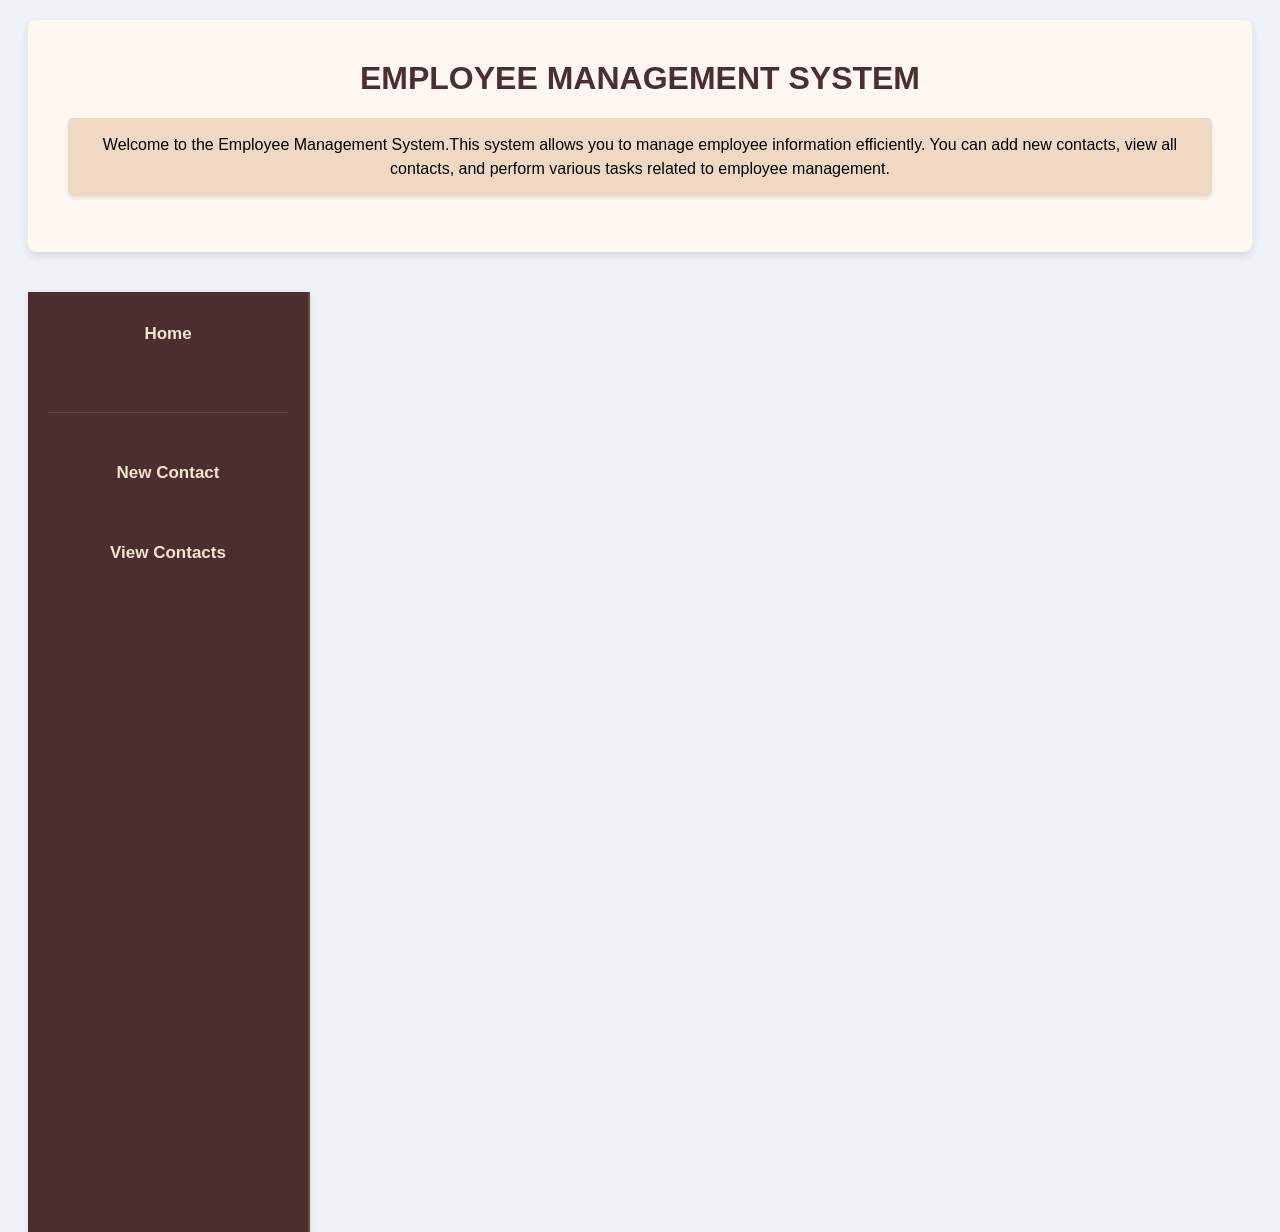
<file: index.html>
<!DOCTYPE html>
<html lang="en">

<head>
    <meta charset="UTF-8">
    <meta name="viewport" content="width=device-width, initial-scale=1.0">
    <title>Home Page </title>
    <link rel="stylesheet" href="styles.css">
</head>
<script src="main.js"></script>

<body>
    <!--Main Content section -->
    <div class="main-content">

        <h1>EMPLOYEE MANAGEMENT SYSTEM</h1>
        <p>Welcome to the Employee Management System.This system allows you to manage employee information efficiently.
            You can add new contacts, view all contacts, and perform various tasks related to employee management.</p>
    </div>



    <!----Sidebar section-->
    <div class="dashboard">

        <div class="sidebar">
            <aside>
                <nav>
                    <a href="index.html"><b>Home</b></a><br><br>
                    <hr><br>
                    <a href="new-contact.html"><b>New Contact</b></a><br><br>
                    <a href="view-contacts.html"><b>View Contacts</b></a>

                </nav>
            </aside>

        </div>
    </div>

</body>

</html>
</file>
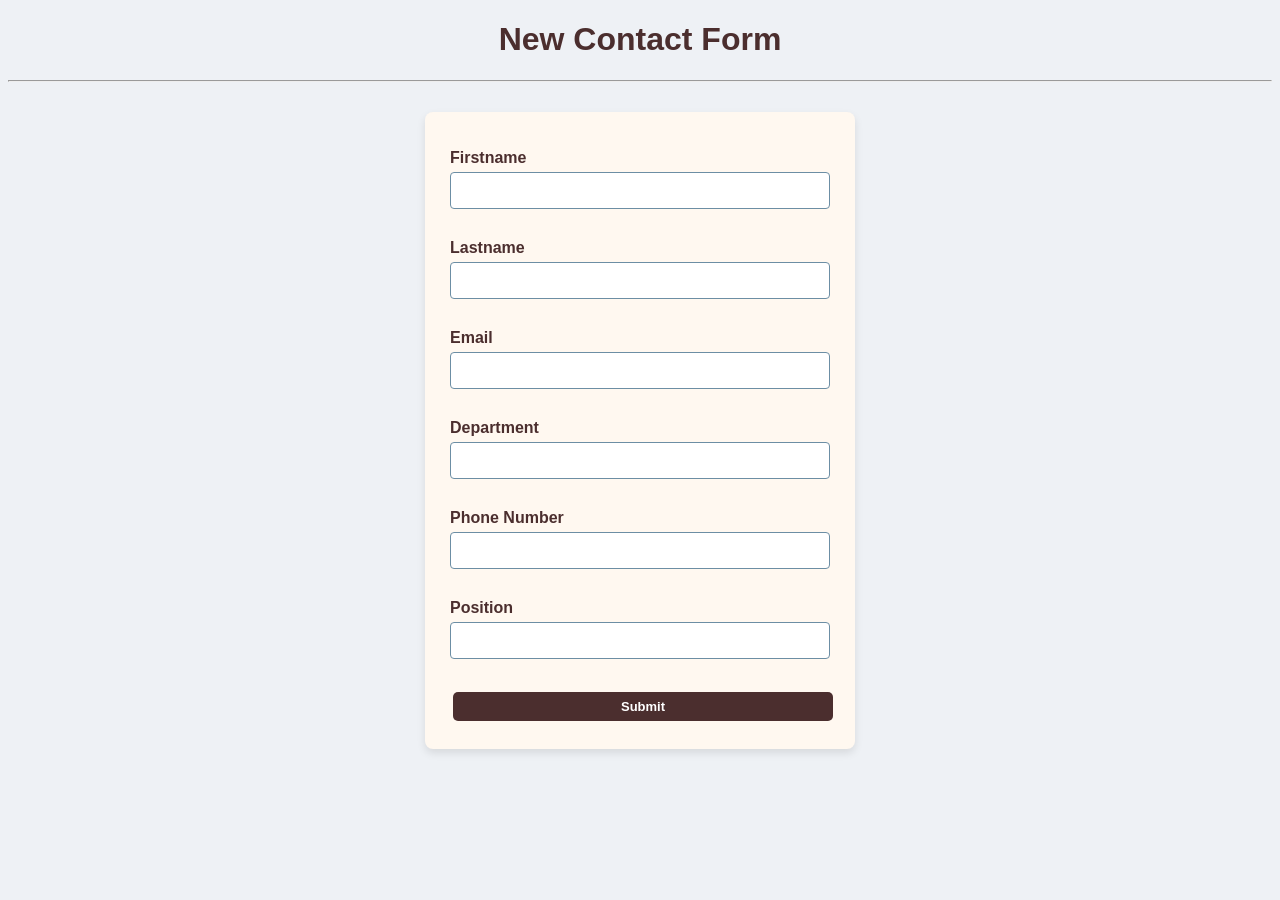
<file: new-contact.html>
<!DOCTYPE html>
<html lang="en">

<head>
    <meta charset="UTF-8">
    <meta name="viewport" content="width=device-width, initial-scale=1.0">
    <link href="styles.css" rel="stylesheet">
    <title>New Contact Form</title>
</head>
<style>
    h1 {
        text-align: center;
        color: #4b2e2e;
    }
</style>
<h1>New Contact Form</h1>
<hr>

<body>

    <form>
        <label for="firstname"><b>Firstname</b></label>
        <input type="text" id="firstname" name="firstname"><br><br>

        <label for="lastname"><b>Lastname</b></label>
        <input type="text" id="lastname" name="lastname"><br><br>

        <label for="email"><b>Email</b></label>
        <input type="email" id="email" name="email"><br><br>

        <label for="department"><b>Department</b></label>
        <input type="text" id="department" name="department"><br><br>

        <label for="phone"><b>Phone Number</b></label>
        <input type="number" id="phone" name="phone"><br><br>

        <label for="position"><b>Position</b></label>
        <input type="text" id="position" name="position"><br><br>

        <button type="submit">Submit</button>
    </form>

</body>

</html>
</file>
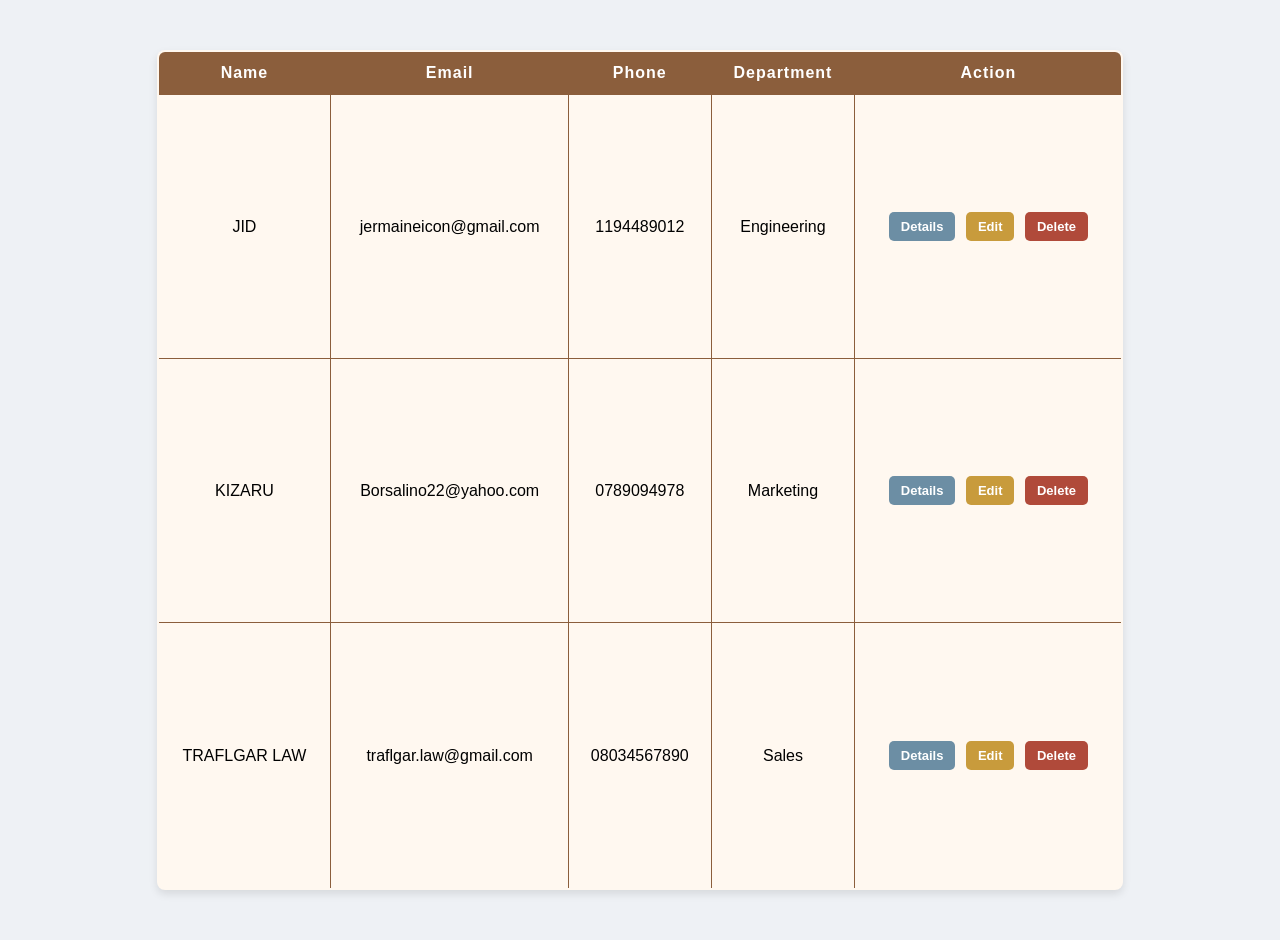
<file: view-contacts.html>
<!DOCTYPE html>
<html lang="en">

<head>
    <meta charset="UTF-8">
    <meta name="viewport" content="width=device-width, initial-scale=1.0">
    <link rel="stylesheet" href="styles.css">
    <title>View Contact Details </title>
</head>
<script src="main.js"></script>

<body>

    <div class="container">
        <table border="2" cellpadding="10" cellspacing="0">
            <thead>
                <tr>
                    <th>Name</th>
                    <th>Email</th>
                    <th>Phone </th>
                    <th>Department</th>
                    <th>Action</th>
                </tr>
            </thead>

            <tbody>
                <!-- Contact rows will be populated dynamically -->
                <tr>
                    <td>JID</td>
                    <td>jermaineicon@gmail.com</td>
                    <td>1194489012</td>
                    <td>Engineering</td>
                    <td>

                        <button onclick="viewDetails()"> Details</button>
                        <button onclick="editContact()">Edit</button>
                        <button onclick="deleteContact()">Delete</button>

                    </td>
                </tr>
                <tr>
                    <td>KIZARU</td>
                    <td>Borsalino22@yahoo.com</td>
                    <td>0789094978</td>
                    <td>Marketing</td>
                    <td>
                        <button onclick="viewDetails()"> Details</button>
                        <button onclick="editContact()">Edit</button>
                        <button onclick="deleteContact()">Delete</button>
                    </td>
                </tr>
                <tr>
                    <td>TRAFLGAR LAW</td>
                    <td>traflgar.law@gmail.com</td>
                    <td>08034567890</td>
                    <td>Sales</td>
                    <td>
                        <button onclick="viewDetails()"> Details</button>
                        <button onclick="editContact()">Edit</button>
                        <button onclick="deleteContact()">Delete</button>
                    </td>
                </tr>
            </tbody>

        </table>
    </div>
</body>

</html>
</file>
<file: styles.css>
body {
     font-family: Poppins, sans-serif;

     background-color: #eef1f5;
 }


 .sidebar {
     margin: 20px;
     color: white;
     width: 240px;
     padding: 20px;
     background-color: #4b2e2e;
     height: 100vh;
     border-right: 2px solid #c68b594d;
     box-shadow: 0 2px 6px rgba(0, 0, 0, 0.1);
     text-align: center;
     float: left;

 }

 .sidebar a {
     color: #f5e6d3;
     text-decoration: none;
     font-weight: bolder;
     font-size: 17px;
     display: block;
     padding: 12px 25px;
     border-radius: 4px;
     margin: 0 15px;

 }

 .sidebar a:hover {
     background-color: #8b5e3c;
     color: white;
 }

 .sidebar hr {
     margin: 20px 0;
     border: 0;
     border-top: 1px solid #c68b594d;
 }


 button {
     border: none;
     padding: 7px 12px;
     margin: 3px;
     cursor: pointer;
     color: white;
     border-radius: 5px;
     font-size: 13px;
     font-weight: bold;
 }

 button:nth-child(1) {
     background-color: #6c8ea4
 }

 button:nth-child(2) {
     background-color: #c89b3c
 }

 button:nth-child(3) {
     background-color: #b04a3a
 }

 table {
     width: 85%;
     margin: 30px auto;
     border-collapse: collapse;
     background-color: #fff8f0;
     box-shadow: 0 4px 8px rgba(0, 0, 0, 0.1);
 }

 th,
 td {
     padding: 12px;
     border: 1px solid #8b5e3c;
     text-align: center;
 }

 th {
     background-color: #8b5e3c;
     color: white;
 }

 tr:hover {
     background-color: #f0d9c2;
 }

 .container {
     width: 90%;
     margin: 20px auto;
     display: flex;
     min-height: 100vh;

 }

 table {
     border-radius: 8px;
     overflow: hidden;
 }

 th {
     letter-spacing: 1px;
 }

 button {
     transition: background-color 0.2s ease;

 }

 .dashboard {
     display: flex;
     height: 100vh;
     float: left;
 }

 .main-content {
     flex: 1;
     padding: 40px;
     background-color: #fff8f0;
     box-shadow: 0 4px 8px rgba(0, 0, 0, 0.1);
     border-radius: 8px;
     margin: 20px;
     text-align: center;
 }

 .main-content h1 {
     margin-top: 0;
     color: #4b2e2e;
     text-align: center;
 }

 p {
     background-color: #f0d9c2;
     line-height: 1.5;
     box-shadow: 0 2px 4px rgba(0, 0, 0, 0.1);
     padding: 15px;
     border-radius: 5px;
 }

 form {
     width: 380px;
     margin: 30px auto;
     background-color: #fff8f0;
     padding: 25px;
     border-radius: 8px;
     box-shadow: 0 4px 8px rgba(0, 0, 0, 0.1);
 }

 form label {
     display: block;
     margin-top: 12px;
     font-weight: bold;
     color: #4b2e2e;
 }

 form input {
     width: 100%;
     padding: 10px;
     margin-top: 5px;
     border: 1px solid #6c8ea4;
     border-radius: 4px;
     box-sizing: border-box;
 }

 form button {
     margin-top: 15px;
     background-color: #4b2e2e;
     width: 100%;
 }

 form button:hover {
     background-color: #8b5e3c;
 }
</file>
